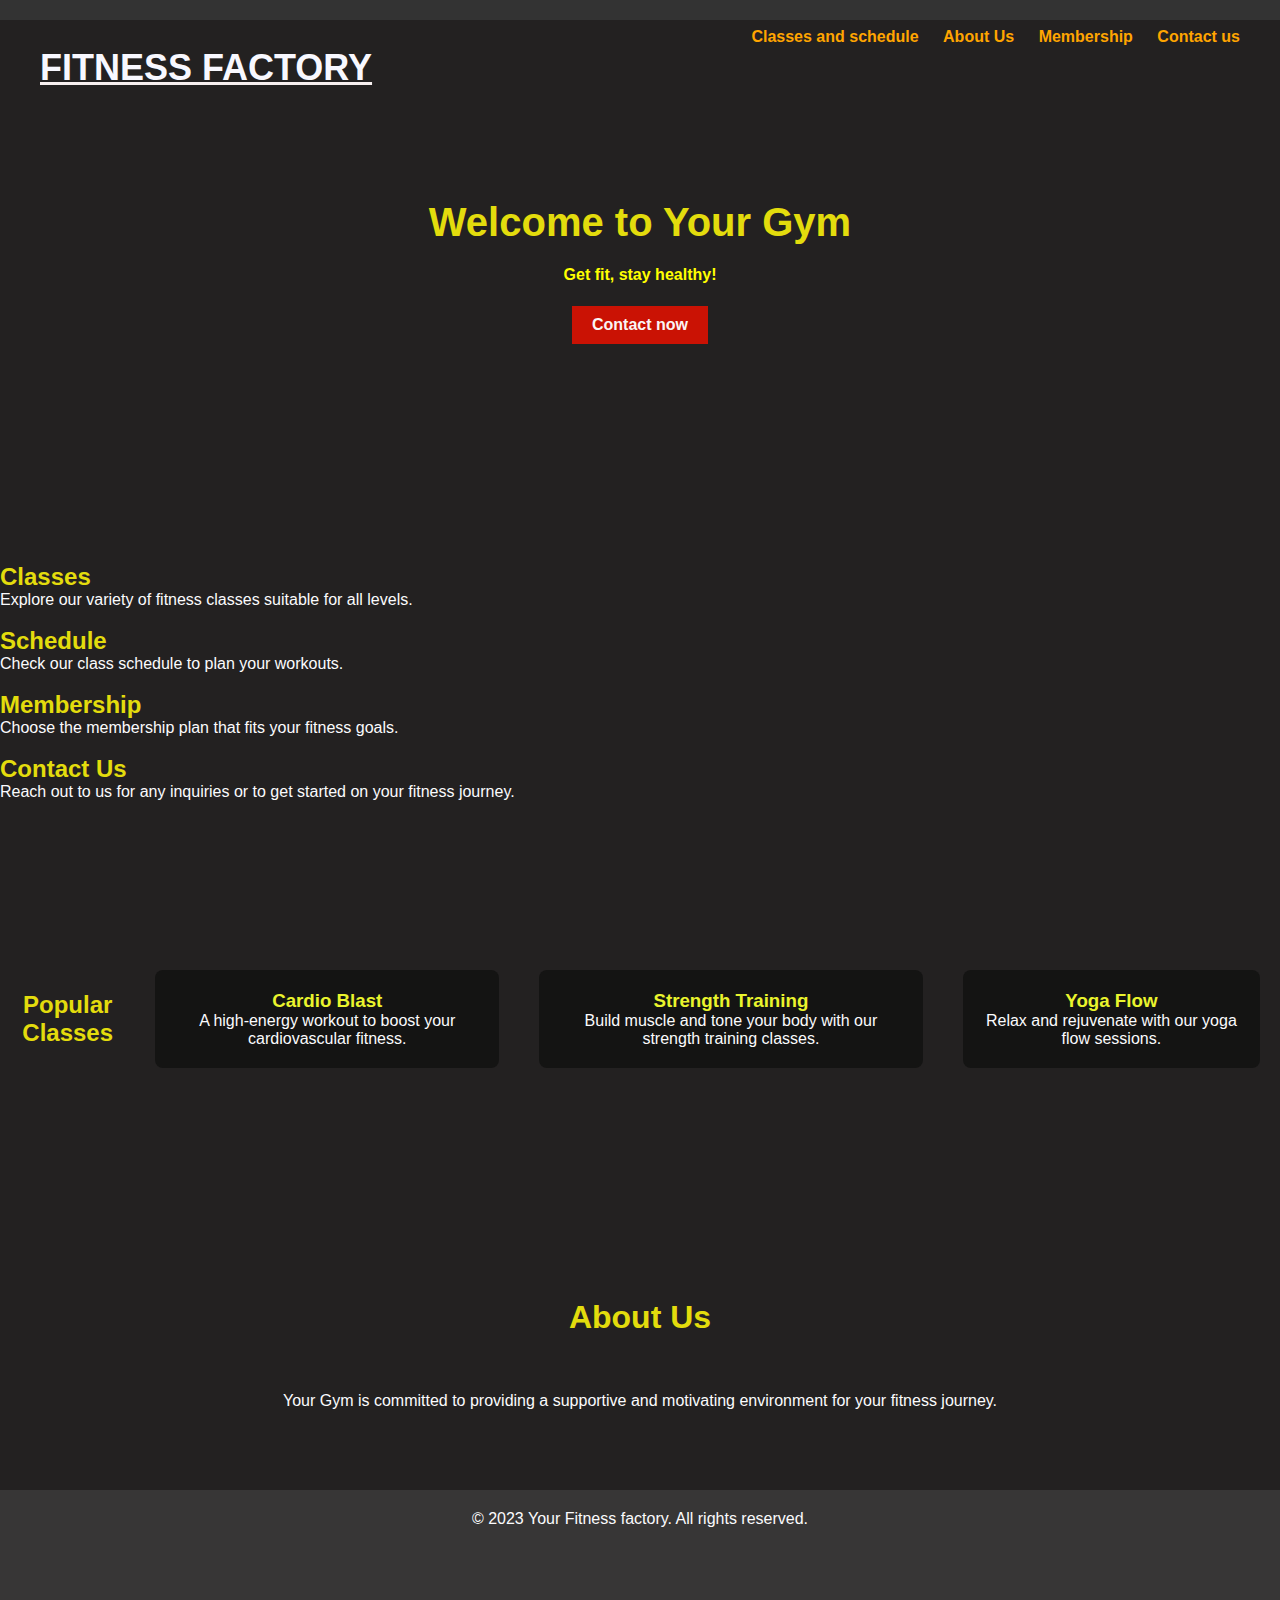
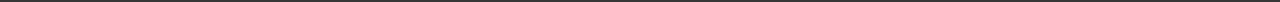
<file: index.html>
<!DOCTYPE html>
<html lang="en">
<head>
    <meta charset="UTF-8">
    <meta name="viewport" content="width=device-width, initial-scale=1.0">
    <link rel="stylesheet" href="./index.css">
    <link rel="stylesheet" href="https://cdnjs.cloudflare.com/ajax/libs/font-awesome/6.5.1/css/all.min.css" integrity="sha512-DTOQO9RWCH3ppGqcWaEA1BIZOC6xxalwEsw9c2QQeAIftl+Vegovlnee1c9QX4TctnWMn13TZye+giMm8e2LwA==" crossorigin="anonymous" referrerpolicy="no-referrer">
    <title>Minor project</title>
</head>
<body>
<!-- Header Section -->
    <header>
        <div class="container">
                <b><h1><u>
                    <br>
       <div class="logo">FITNESS FACTORY</div>
            </u></h1></b>
            <nav>
                <ul>
                  <br>
                    <li><a href="classesandschedule.html">Classes and schedule</a></li>
                    <li><a href="aboutus.html">About Us</a></li>
                    <li><a href="membership.html">Membership</a></li>
                    <li><a href="mailto:vs790502007@gmail.com">Contact us</a></li>
                    <br>
                 </ul>
                 </nav>
             </header>
<!-- Hero Section -->
    <section class="hero">
        <div class="container">
            <h2>Welcome to Your Gym</h2>
            <h4>Get fit, stay healthy!<h4>
            <a href="contactnow.html" class="cta-button">Contact now</a>
        </div>
    </section>
    <br>
    <section id="classes">
            
        <h2>Classes</h2>
        <p>Explore our variety of fitness classes suitable for all levels.</p>
    </section>
    <br>

    <section id="schedule">
        <h2>Schedule</h2>
        <p>Check our class schedule to plan your workouts.</p>
    </section>
    <br>

    <section id="membership">
        <h2>Membership</h2>
        <p>Choose the membership plan that fits your fitness goals.</p>
    </section>
    <br>

    <section id="contact">
        <h2>Contact Us</h2>
        <p>Reach out to us for any inquiries or to get started on your fitness journey.</p>
    </section>
    <br>
    <!--Banner section -->
    <section class="banner">    
          <h2>Popular Classes</h2>
      
          <div class="class-card">
            <h3>Cardio Blast</h3>
            <p>A high-energy workout to boost your cardiovascular fitness.</p>
          </div>
      
          <div class="class-card">
            <h3>Strength Training</h3>
            <p>Build muscle and tone your body with our strength training classes.</p>
          </div>
      
          <div class="class-card">
            <h3>Yoga Flow</h3>
            <p>Relax and rejuvenate with our yoga flow sessions.</p>
          </div>

        </section>
    </main>
<!-- About Section -->
    <section class="about">
        <div class="container">
            <h2>About Us</h2>
            <br>
            <br>
            <p>Your Gym is committed to providing a supportive and motivating environment for your fitness journey.</p>
        </div>
    </section>
 <!-- Footer Section -->
    <footer>
        <div class="container">
     <p>&copy; 2023 Your Fitness factory. All rights reserved.</p>
        </div>
        <br>
        <br>
        <a href="https://www.bing.com/ck/a?!&&p=d7f85df5913aef53JmltdHM9MTcwMzgwODAwMCZpZ3VpZD0wZWU1OTRkYi1mOTE1LTZkMzItMjJmZi04Njk2Zjg4ZTZjNjMmaW5zaWQ9NTIyMQ&ptn=3&ver=2&hsh=3&fclid=0ee594db-f915-6d32-22ff-8696f88e6c63&psq=whatsapp&u=a1aHR0cHM6Ly93ZWIud2hhdHNhcHAuY29tLw&ntb=1"><i class="fa-brands fa-whatsapp"></i></a>
        &nbsp;
        <a href="https://www.bing.com/ck/a?!&&p=7e61839dcc365883JmltdHM9MTcwMzgwODAwMCZpZ3VpZD0wZWU1OTRkYi1mOTE1LTZkMzItMjJmZi04Njk2Zjg4ZTZjNjMmaW5zaWQ9NTIwMg&ptn=3&ver=2&hsh=3&fclid=0ee594db-f915-6d32-22ff-8696f88e6c63&psq=gmail&u=a1aHR0cHM6Ly9tYWlsLmdvb2dsZS5jb20vbWFpbA&ntb=1"><i class="fa-regular fa-envelope"></i></a>
        &nbsp;
        <a href="https://www.instagram.com/"><i class="fa-brands fa-instagram"></i></a>
        </footer>
    </body>
    </html>
</file>
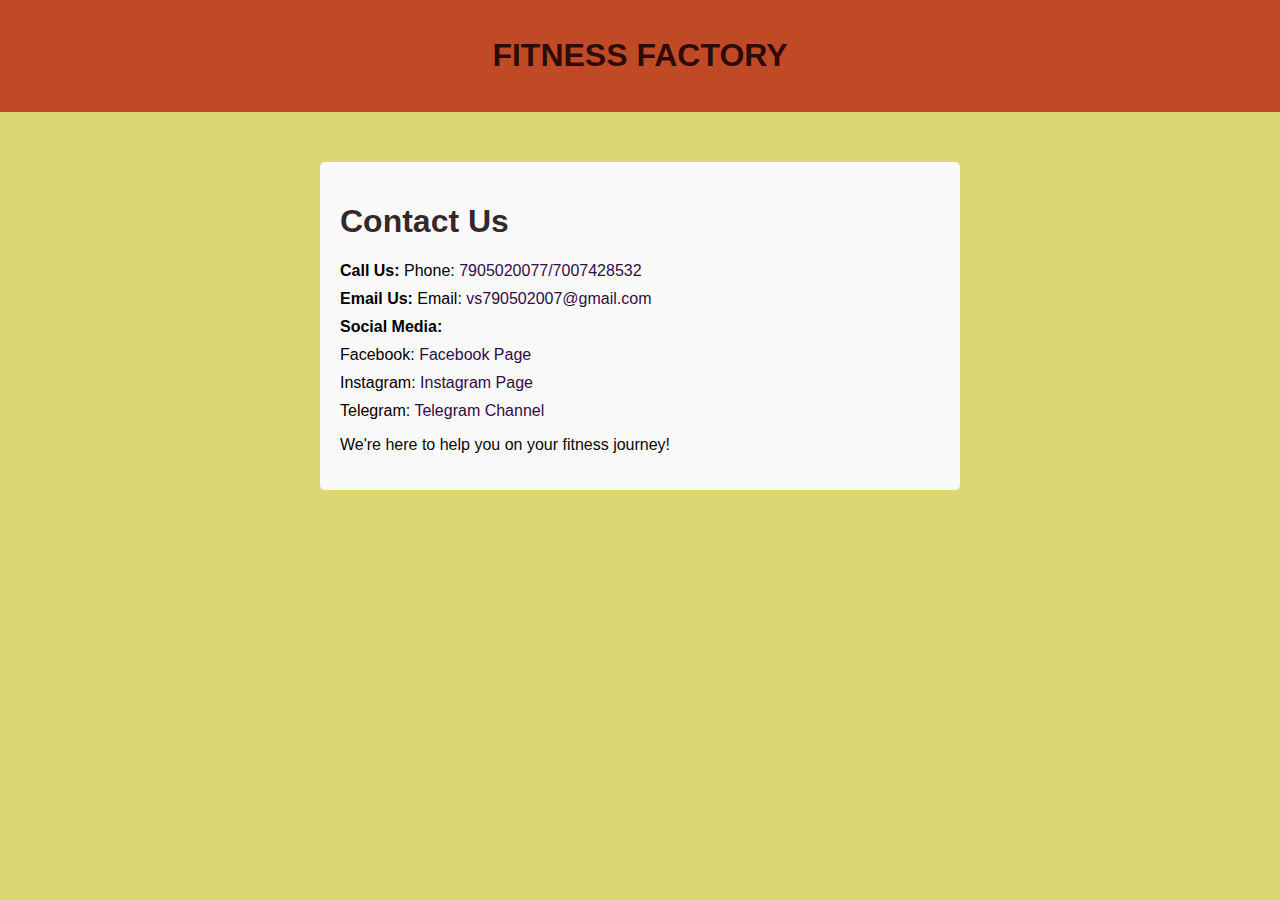
<file: contactnow.html>
<!DOCTYPE html>
<html lang="en">
<head>
  <meta charset="UTF-8">
  <meta name="viewport" content="width=device-width, initial-scale=1.0">
  <link rel="stylesheet" href="https://cdnjs.cloudflare.com/ajax/libs/font-awesome/6.5.1/css/all.min.css" integrity="sha512-DTOQO9RWCH3ppGqcWaEA1BIZOC6xxalwEsw9c2QQeAIftl+Vegovlnee1c9QX4TctnWMn13TZye+giMm8e2LwA==" crossorigin="anonymous" referrerpolicy="no-referrer" />
  <title>Contact Us -</title>
  <style>
    body {
      font-family: Arial, sans-serif;
      margin: 0;
      padding: 0;
      background-color: rgba(207, 202, 68, 0.751);
    }

    header {
      background-color: #c14a26;
      color: #ffd606;
      text-align: center;
      padding: 1em 0;
    }

    section {
      max-width: 600px;
      margin: 50px auto;
      padding: 20px;
      background-color: rgb(251, 250, 251);
      box-shadow: #7770ef;
      border-radius: 5px;
    }

    img {
      max-width: 100%;
      height: auto;
      margin-bottom: 20px;
    }

    h1 {
      color: #120101de;
    }

    p {
      color: #070808;
    }

    ul {
      list-style: none;
      padding: 0;
    }

    li {
      margin-bottom: 10px;
    }

    a {
      color: #310b48;
      text-decoration: none;
    }

    a:hover {
      text-decoration: underline;
    }
  </style>
</head>
<body>

  <header>
    <h1>FITNESS FACTORY</h1>
  </header>

  <section>                                   
  <h1>Contact Us</h1>

    <ul>
      <li><strong>Call Us:</strong> Phone: <a href="">7905020077/7007428532</a><i class="fa-solid fa-square-phone"></i></li>
      <li><strong>Email Us:</strong> Email: <a href="mailto:vs790502007@example.com" >vs790502007@gmail.com</a><i class="fa-regular fa-envelope"></i></li>
      <li><strong>Social Media:</strong></li>
      <ul>
        <li>Facebook: <a href="https://www.bing.com/ck/a?!&&p=7b593619e9b0fe50JmltdHM9MTcwMzgwODAwMCZpZ3VpZD0wZWU1OTRkYi1mOTE1LTZkMzItMjJmZi04Njk2Zjg4ZTZjNjMmaW5zaWQ9NTIxMw&ptn=3&ver=2&hsh=3&fclid=0ee594db-f915-6d32-22ff-8696f88e6c63&psq=facebook&u=a1aHR0cHM6Ly93d3cuZmFjZWJvb2suY29tLw&ntb=1">Facebook Page</a><i class="fa-brands fa-facebook-f"></i></li>
        <li>Instagram: <a href="https://www.instagram.com/">Instagram Page</a><i class="fa-brands fa-instagram"></i></li>
        <li>Telegram: <a href="https://web.telegram.org/">Telegram Channel</a><i class="fa-brands fa-telegram"></i></li>
      </ul>
    </ul>

    <p>We're here to help you on your fitness journey!</p>
  </section>

</body>
</html>
</file>
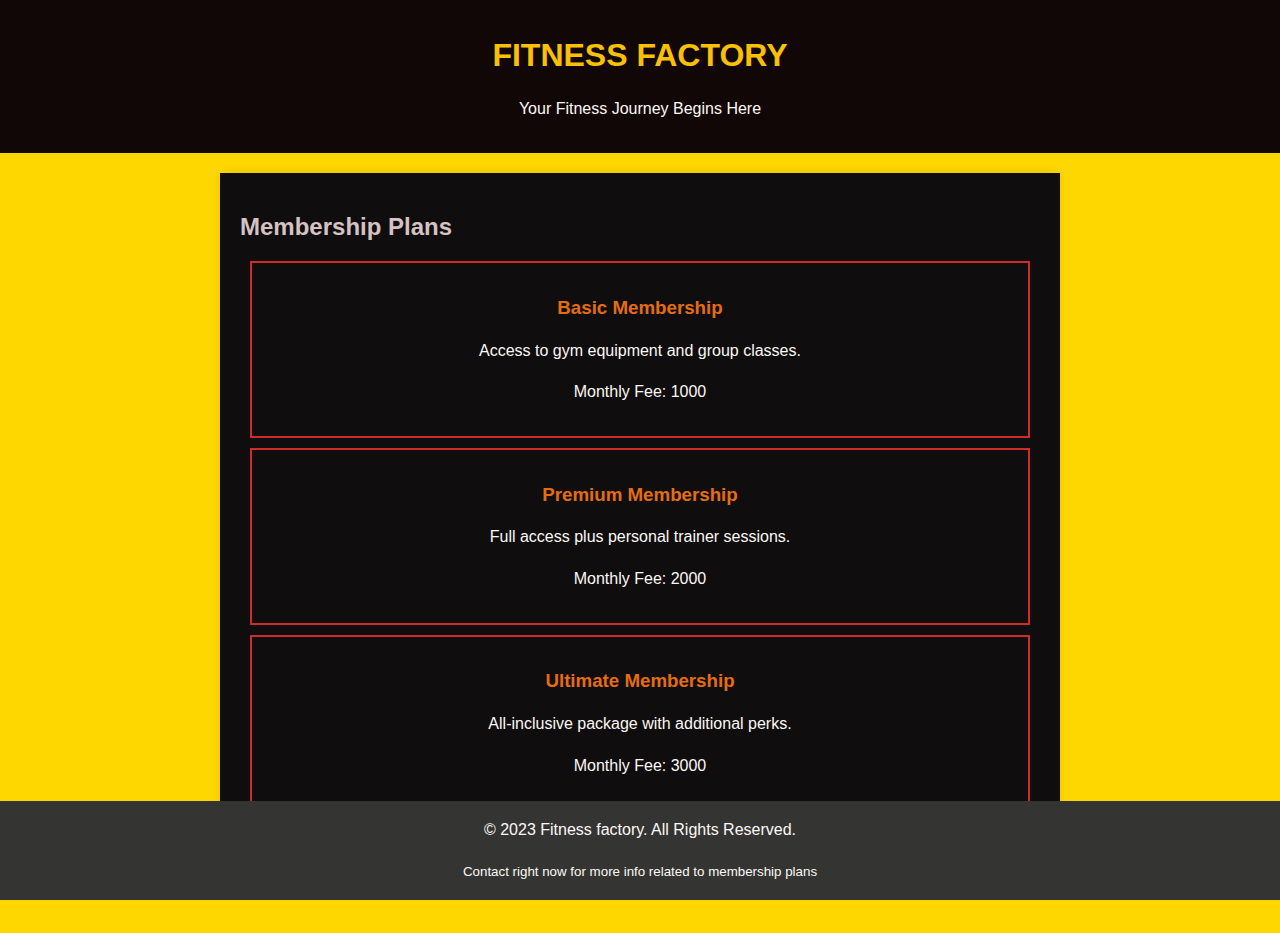
<file: membership.html>
<!DOCTYPE html>
<html lang="en">
<head>
    <meta charset="UTF-8">
    <meta name="viewport" content="width=device-width, initial-scale=1.0">
    <title>Gym Membership</title>
    <style>
        body {
            font-family: Arial, sans-serif;
            margin: 0;
            padding: 0;
            background-color: gold;
        }

        header {
            background-color: #120707;
            color: rgb(249, 192, 4);
            padding: 1em;
            text-align: center;
        }

        section {
            max-width: 800px;
            margin: 20px auto;
            padding: 20px;
            background-color: rgb(15, 13, 13);
            box-shadow: 0 0 10px #1a06061a;
        }

        h2 {
            color: #d5c2c3;
        }

        p {
            line-height: 1.6;
            color: #fcf8f5;
        }

        .membership-tier {
            border: 2px solid #d12a2a;
            padding: 15px;
            margin: 10px;
            text-align: center;
        }
        h3{
            color: #e66d0f;
        }

        footer {
            background-color: #343533;
            color: rgb(26, 25, 24);
            text-align: center;
            padding: 0;
            position: fixed;
            bottom: 0;
            width: 100%;
        }
    </style>
</head>
<body>

    <header>
        <h1>FITNESS FACTORY</h1>
        <p>Your Fitness Journey Begins Here</p>
    </header>

    <section>
        <h2>Membership Plans</h2>

        <div class="membership-tier">
            <h3>Basic Membership</h3>
            <p>Access to gym equipment and group classes.</p>
            <p>Monthly Fee: 1000</p>
        </div>

        <div class="membership-tier">
            <h3>Premium Membership</h3>
            <p>Full access plus personal trainer sessions.</p>
            <p>Monthly Fee: 2000</p>
        </div>

        <div class="membership-tier">
            <h3>Ultimate Membership</h3>
            <p>All-inclusive package with additional perks.</p>
            <p>Monthly Fee: 3000</p>
        </div>

    </section>
<br>
<br>
<br>
<br>
    <footer>
        <p>&copy; 2023 Fitness factory. All Rights Reserved.</p>
       <p> <small>Contact right now for more info related to membership plans</small></p>
    </footer>

</body>
</html>
</file>
<file: index.css>
/* Reset some default styles */
body, h1, h2, h3, p, ul, li {
  margin: 0;
  padding: 0;
}

body {
  background-color: #232121;
    font-family: 'Arial', sans-serif;
}

/* Container to center content */
.container {
    max-width: 1200px;
    margin: 0 auto;
    padding: 0 20px;
}

/* Header Styles */
header {
    background-color: #333;
    color: gold;
    padding: 10px 0;
}

header h1 {
    float: left;
}

nav ul {
    float: right;
    list-style: none;
}

nav ul li {
    display: inline;
    margin-left: 20px;
}

nav a {
    color: orange;
    text-decoration: none;
    font-weight: bold;
}

/* Hero Section Styles */
.hero {
    background: url(https://images.pexels.com/photos/791763/pexels-photo-791763.jpeg?auto=compress&cs=tinysrgb&w=1260&h=750&dpr=1) center/cover;
    color: yellow;
    text-align: center;
    padding:180px 0;
}

.hero h2 {
    font-size: 2.5em;
    margin-bottom: 10px;
}

.hero p {
    font-size: 1.2em;
    margin-bottom: 20px;
}

.cta-button {
    display: inline-block;
    background-color: rgb(202, 18, 4);
    color: #fbf5f5;
    padding: 10px 20px;
    text-decoration: none;
    font-weight: bold;
  
}

/* About Section Styles */
.about {
    padding: 80px 0;
    text-align: center;
}

.about h2 {
    font-size: 2em;
    margin-bottom: 20px;
}

/* Footer Styles */
footer {
    background-color: #333;
    color: #fff;
    text-align: center;
    padding: 10px 0;
}
p{
    color: #fbfbfd;
}
h1{
    color: #f7f0f0;
}
h2{
    color: rgb(227, 220, 13);
}
/* logo bounce style */
@keyframes bounce {
  0%, 20%, 50%, 80%, 100% {
    transform: translateY(0);
  }
  40% {
    transform: translateY(-20px);
  }
  60% {
    transform: translateY(-10px);
  }
}
.logo {
  color: ghostwhite;
  font-size: 36px;
  font-weight: bold;
  font-family: 'Arial', sans-serif;
  text-align: center;
  animation: bounce 2s infinite;
}
.banner {
  position: relative;
  height: 400px;
  /* background: url() center/cover; */
  display: flex;
  align-items: center;
  justify-content: center;
  color: #eaf42d;
  text-align: center;
}

.banner h1 {
  font-size: 3em;
}
.class-card {
  margin: 20px;
  padding: 20px;
  background-color: rgb(20, 20, 19);
  border-radius: 8px;
  box-shadow: rgb(82, 80, 80);
  transition: transform 0.3s;
}
/* about section */
.class-card:hover {
  transform: scale(1.05);
  color: #7143d2;
}

footer {
  text-align: center;
  padding: 20px;
  background-color: #373636;
  color: #ebe4e4;
}
/* additionl color changes in major sections by hover */
nav li :hover{
background-color: rgb(7, 7, 7);
color: rgb(253, 248, 248);
border-radius: 3px;
margin-top: 2px;
}   
.about :hover{
color: #ba3cca;
}   

/* color chhange in hero h2 section */
@keyframes colorChange {
10% {
color: rgb(211, 53, 5);
}
50% {
color: rgb(245, 247, 244);
}
100% {
color: rgb(217, 124, 240);
}
}

.hero h2 {
animation: colorChange 6s infinite; /* Change color every 2 seconds, repeat infinitely */
}
</file>
